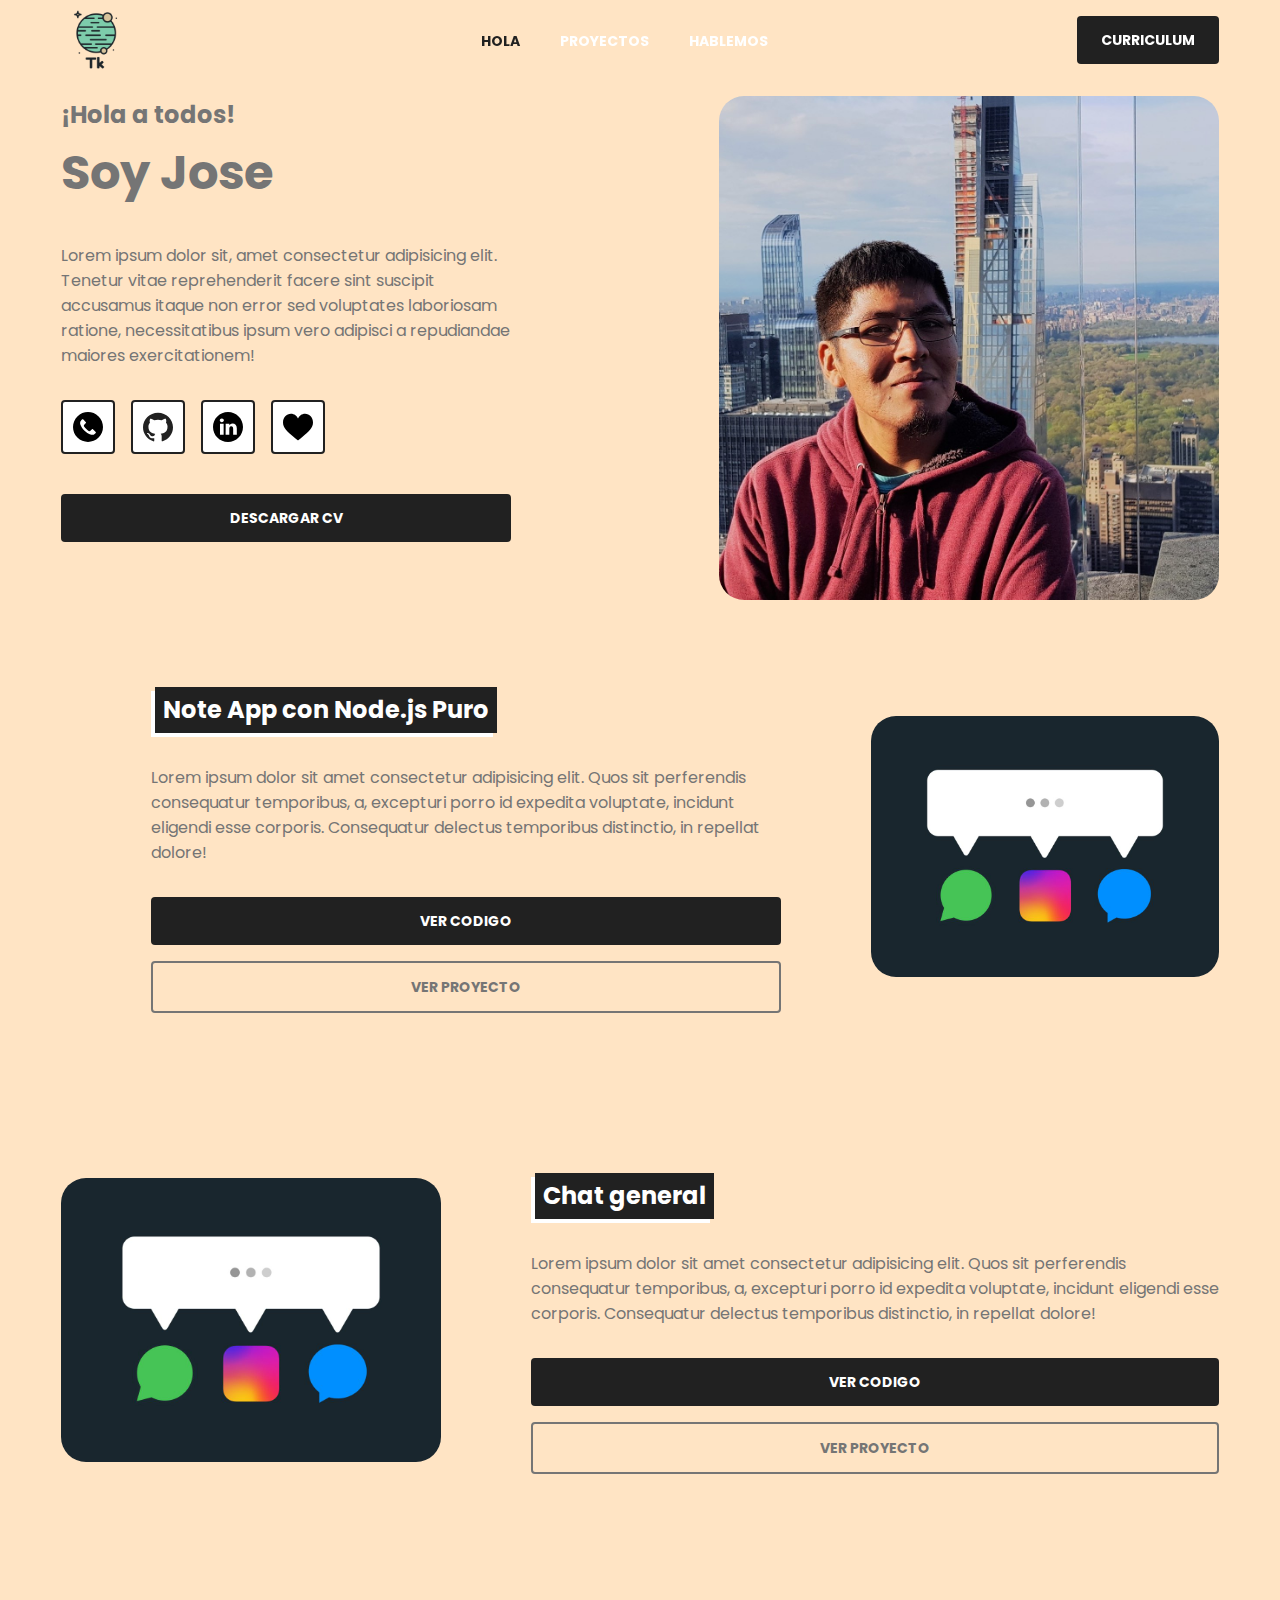
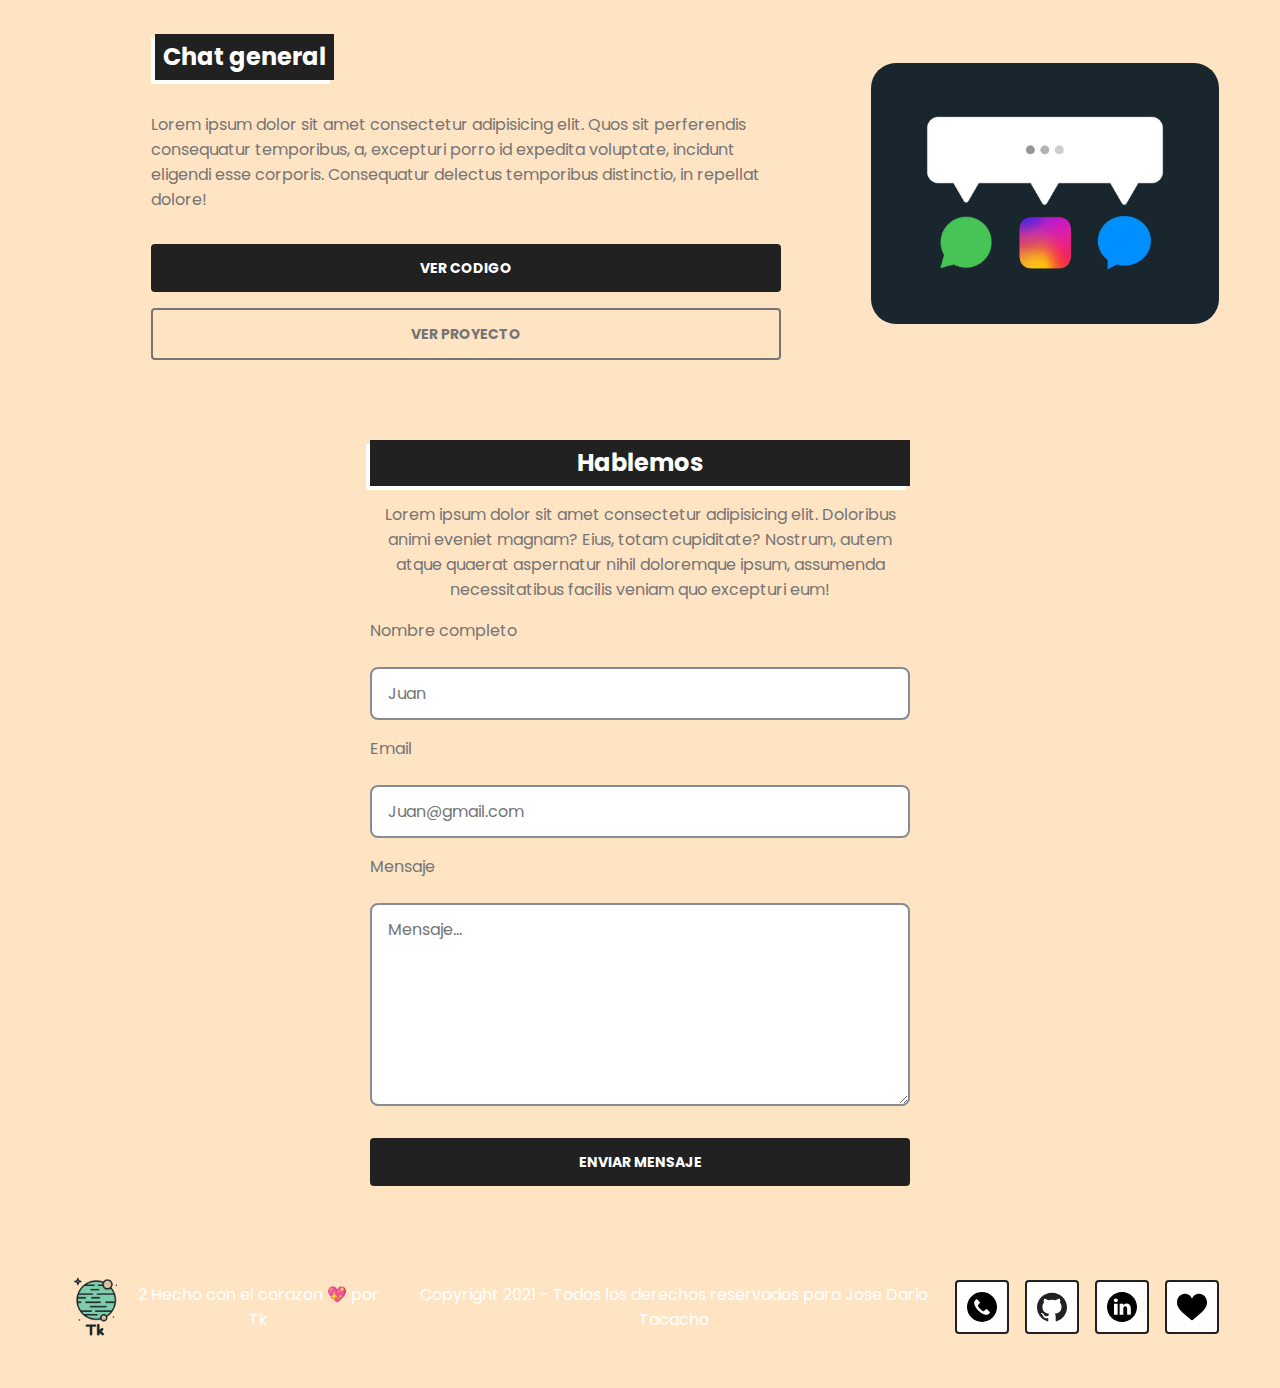
<file: index.html>
<!DOCTYPE html>
<html lang="es">
  <head>
    <meta charset="UTF-8" />
    <meta http-equiv="X-UA-Compatible" content="IE=edge" />
    <meta name="viewport" content="width=device-width, initial-scale=1.0" />
    <title>Portfolio</title>
    <link rel="preconnect" href="https://fonts.gstatic.com" />
    <link
      href="https://fonts.googleapis.com/css2?family=Poppins:wght@400;700&display=swap"
      rel="stylesheet"
    />
    <link rel="stylesheet" href="desing.css" />
  </head>
  <body>
    <div class="wrapper">
      <header class="header">
        <img src="./media/logo.png" alt="logo tk-dev" id="myLogo" />
        <nav class="menu" aria-label="main-navigation">
          <ul>
            <li><a class="is-active" href="#main">Hola</a></li>
            <li><a href="#projects">Proyectos</a></li>
            <li><a href="#contacto">Hablemos</a></li>
          </ul>
        </nav>
        <button class="btn">Curriculum</button>
      </header>
      <section aria-label="main" class="hero" id="main">
        <div class="hero-img">
          <img
            src="media/me.jpg"
            alt="foto perfil de jose tacacho"
            class="perfil"
          />
        </div>
        <div class="hero-description">
          <h1>
            <span>¡Hola a todos!</span>
            <span>Soy Jose</span>
          </h1>
          <p>
            Lorem ipsum dolor sit, amet consectetur adipisicing elit. Tenetur
            vitae reprehenderit facere sint suscipit accusamus itaque non error
            sed voluptates laboriosam ratione, necessitatibus ipsum vero
            adipisci a repudiandae maiores exercitationem!
          </p>
          <div class="social">
            <a class="button-icon" href="tel:1169442545">
              <img
                src="media/phone-call.svg"
                alt="phone"
                style="height: 30px; width: 30px"
              />
            </a>
            <a
              class="button-icon"
              href="https://github.com/Tkmanga?tab=repositories"
            >
              <img
                src="media/github.svg"
                alt="phone"
                style="height: 30px; width: 30px"
              />
            </a>
            <a
              class="button-icon"
              href="https://www.linkedin.com/in/tacachojose"
            >
              <img
                src="media/linkedin.svg"
                alt="phone"
                style="height: 30px; width: 30px"
              />
            </a>
            <a class="button-icon"
              ><img
                src="media/like.svg"
                alt="phone"
                style="height: 30px; width: 30px"
            /></a>
          </div>
          <a
            class="btn"
            href="CV JOSE DARIO TACACHO (Tec).pdf"
            download="CV JOSE DARIO TACACHO.pdf"
            target="_blank"
            >Descargar CV</a
          >
        </div>
      </section>
      <div class="testimony" id="projects">
        <div class="testimony-img">
          <img src="media/chat.jpg" alt="asdf" />
        </div>

        <div class="testimony-description">
          <a class="title" target="_blank" href="#"
            >Note App con Node.js Puro</a
          >
          <p>
            Lorem ipsum dolor sit amet consectetur adipisicing elit. Quos sit
            perferendis consequatur temporibus, a, excepturi porro id expedita
            voluptate, incidunt eligendi esse corporis. Consequatur delectus
            temporibus distinctio, in repellat dolore!
          </p>
          <a
            target="_blank"
            href="https://github.com/Tkmanga/crud-nodejs-mongodb"
            class="btn"
            >Ver Codigo</a
          >
          <a
            target="_blank"
            href="http://104.131.94.220:3000/"
            class="btn is-secondary"
            >Ver Proyecto</a
          >
        </div>
      </div>
      <div div class="testimony">
        <div class="testimony-img">
          <img src="media/chat.jpg" alt="asdf" />
        </div>

        <div class="testimony-description">
          <a class="title" target="_blank" href="#">Chat general</a>
          <p>
            Lorem ipsum dolor sit amet consectetur adipisicing elit. Quos sit
            perferendis consequatur temporibus, a, excepturi porro id expedita
            voluptate, incidunt eligendi esse corporis. Consequatur delectus
            temporibus distinctio, in repellat dolore!
          </p>
          <a target="_blank" href="#" class="btn">Ver Codigo</a>

          <a target="_blank" href="#" class="btn is-secondary">Ver Proyecto</a>
        </div>
      </div>
      <div class="testimony">
        <div class="testimony-img">
          <img src="media/chat.jpg" alt="asdf" />
        </div>

        <div class="testimony-description">
          <a class="title" target="_blank" href="#">Chat general</a>
          <p>
            Lorem ipsum dolor sit amet consectetur adipisicing elit. Quos sit
            perferendis consequatur temporibus, a, excepturi porro id expedita
            voluptate, incidunt eligendi esse corporis. Consequatur delectus
            temporibus distinctio, in repellat dolore!
          </p>
          <a target="_blank" href="#" class="btn">Ver Codigo</a>
          <a target="_blank" href="#" class="btn is-secondary">Ver Proyecto</a>
        </div>
      </div>
      <form action="" method="GET" class="formulario" id="contacto">
        <div class="formulario-content">
          <h2 class="title">Hablemos</h2>
          <p>
            Lorem ipsum dolor sit amet consectetur adipisicing elit. Doloribus
            animi eveniet magnam? Eius, totam cupiditate? Nostrum, autem atque
            quaerat aspernatur nihil doloremque ipsum, assumenda necessitatibus
            facilis veniam quo excepturi eum!
          </p>
          <label for="name">Nombre completo</label>
          <input
            required
            name="name"
            type="text"
            placeholder="Juan"
            id="name"
          />
          <label for="email">Email</label>
          <input
            required
            name="email"
            type="email"
            placeholder="Juan@gmail.com"
            id="email"
          />
          <label for="message">Mensaje</label>
          <textarea
            required
            name="message"
            type="text"
            placeholder="Mensaje..."
            id="message"
            cols="30"
            rows="7"
          ></textarea>
          <a
            href="mailto:tacachojose@gmail.com"
            id="truco"
            style="opacity: 0"
          ></a>
          <button class="btn" type="submit">Enviar mensaje</button>
        </div>
      </form>
      <footer class="footer">
        <div class="footer-content">
          <div class="footer-logo">
            <img src="./media/logo.png" alt="logo tk-dev" id="myLogo" />
          </div>
          <div class="social">
            <a class="button-icon" href="tel:1169442545"
              ><img
                src="media/phone-call.svg"
                alt="phone"
                style="height: 30px; width: 30px"
            /></a>
            <a class="button-icon"
              ><img
                src="media/github.svg"
                alt="phone"
                style="height: 30px; width: 30px"
            /></a>
            <a class="button-icon"
              ><img
                src="media/linkedin.svg"
                alt="phone"
                style="height: 30px; width: 30px"
            /></a>
            <a class="button-icon"
              ><img
                src="media/like.svg"
                alt="phone"
                style="height: 30px; width: 30px"
            /></a>
          </div>
          <div class="footer-copyright">
            <p>2 Hecho con el corazon 💖 por Tk</p>
            <p>
              Copyright 2021 - Todos los derechos reservados para Jose Dario
              Tacacho
            </p>
          </div>
        </div>
      </footer>
    </div>
    <script src="app.js"></script>
  </body>
</html>
</file>
<file: desing.css>
@import "./button.css";
@import "./button-icon.css";
@import "./perfil.css";
@import "./hero.css";
@import "./wrapper.css";
@import "./menu.css";
@import "./testimony.css";
@import "./social.css";
@import "./footer.css";
@import "./title.css";
@import "./formulario.css";

:root {
  --fontBse: "Poppins", sans-serif;
  --headline1: bold 95px /153.71px var(--fontBse);
  --headline2: bold 59px /95px var(--fontBse);
  --headline3: bold 48px /77px var(--fontBse);
  --headline4: bold 34px /55px var(--fontBse);
  --headline5: bold 24px /38px var(--fontBse);
  --body1: 16px /25px var(--fontBse);
  --body2: 14px /22px var(--fontBse);
  --btn: bold 14px /22px var(--fontBse);
  --caption: 12px /19px var(--fontBse);
  --cGray: #212121;
  --cGray2: #757575;
  --white: white;
}
body {
  background-color: bisque;
  min-height: 100vh;
  font: var(--body1);
  color: var(--cGray2);
  margin: 0;
}

.header {
  display: flex;
  justify-content: space-between;
  align-items: center;
  block-size: 80px;
  position: sticky;
  top: 0;
  backdrop-filter: blur(5px);
}

#myLogo {
  width: 70px;
}
</file>
